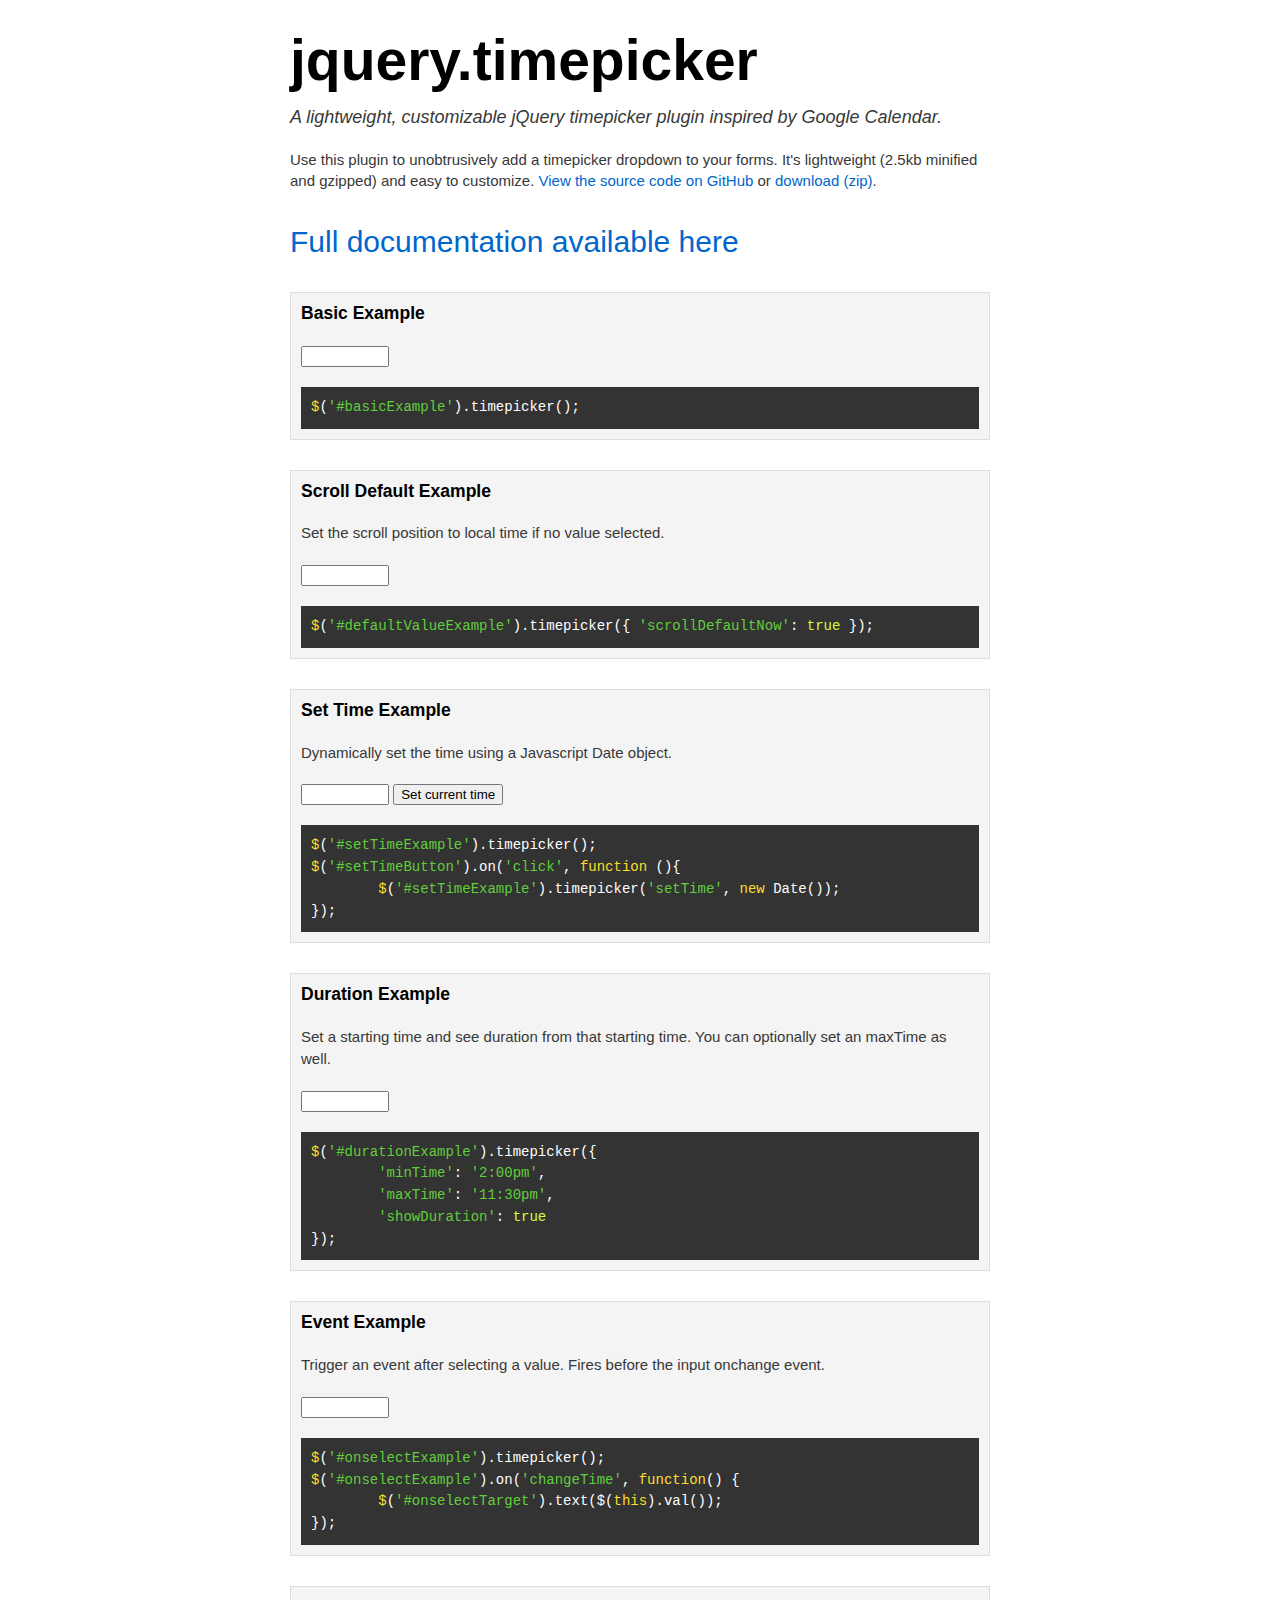
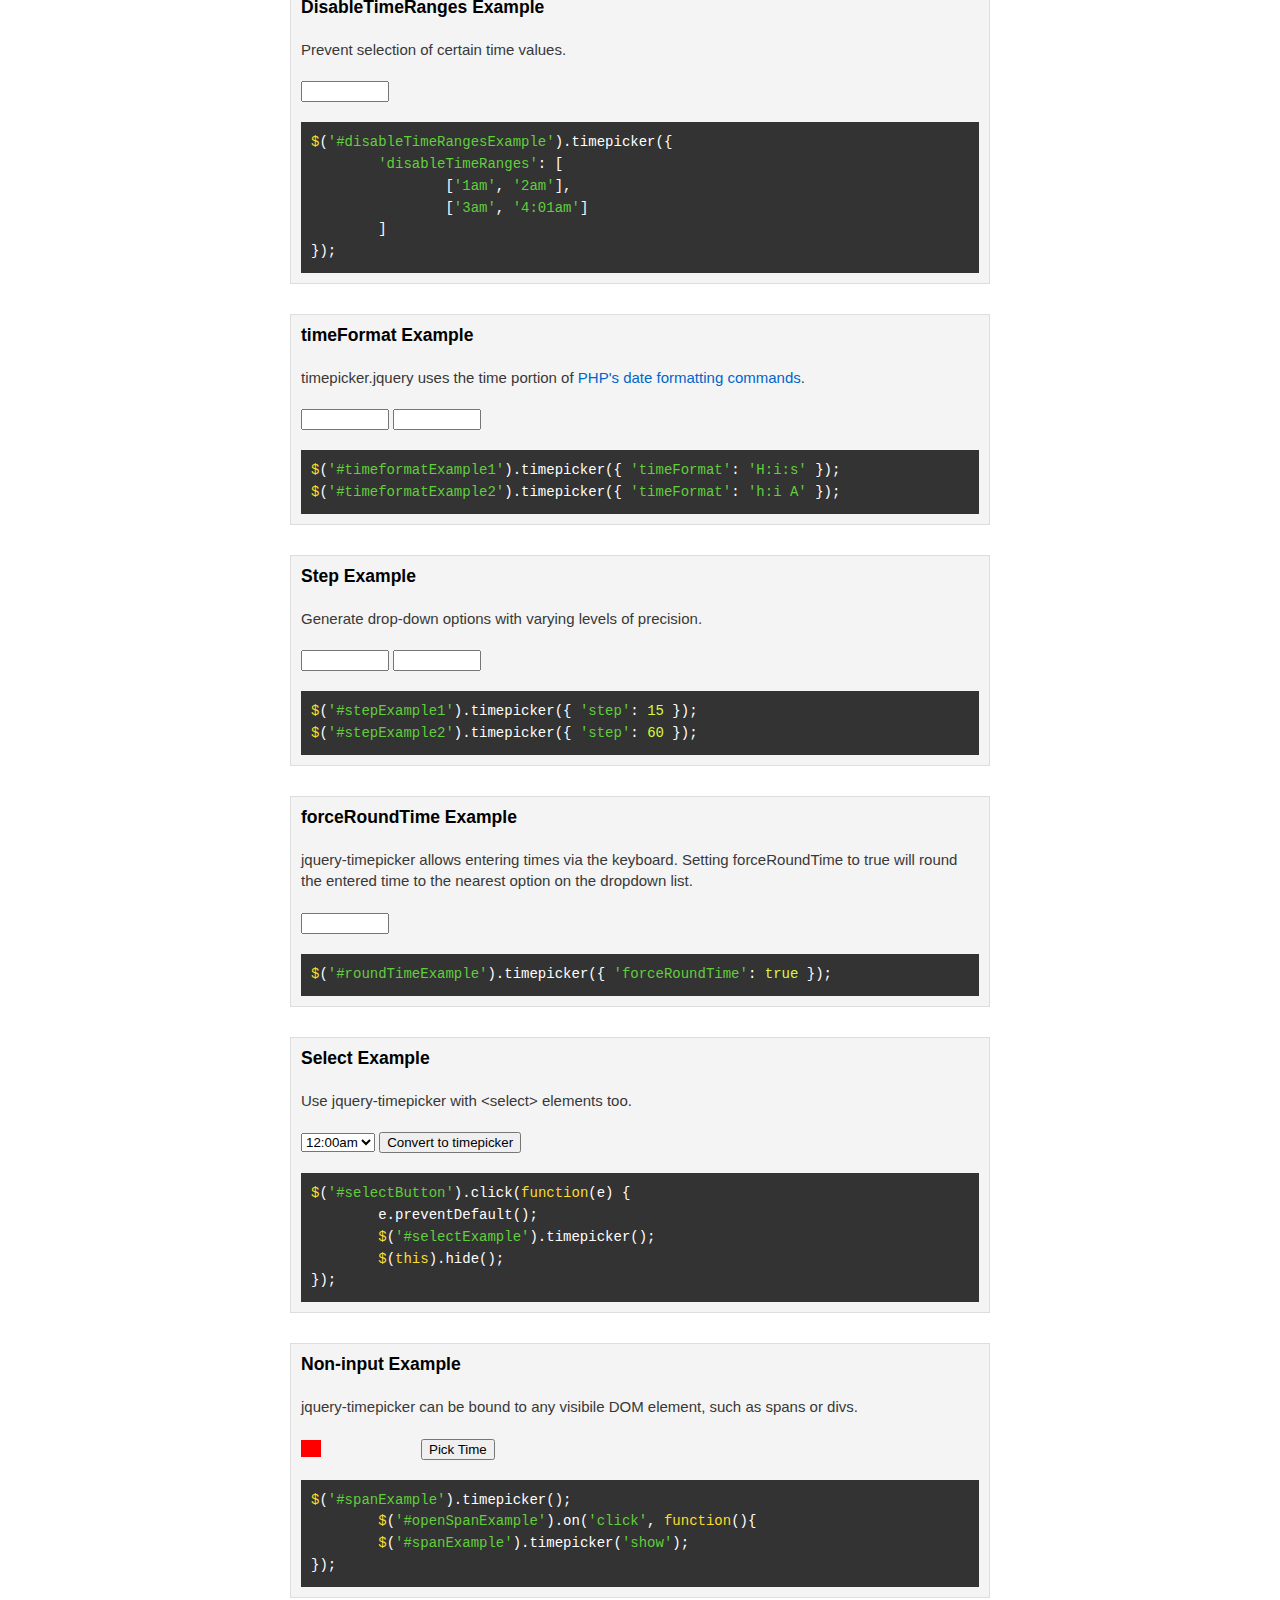
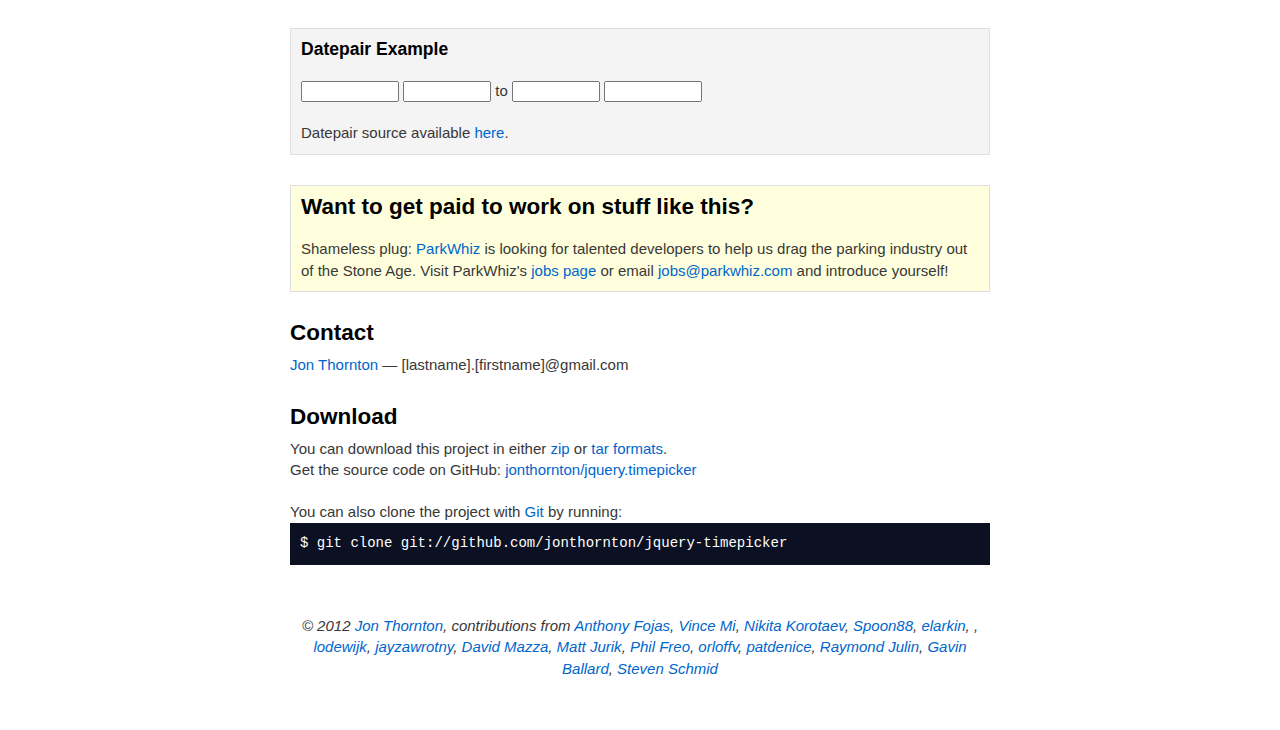
<file: main/views/static/timepicker/index.html>
<!DOCTYPE html>
<html>
<head>
  <meta charset='utf-8'>

  <title>Timepicker for jQuery &ndash; Demos and Documentation</title>
  <meta name="description" content="A lightweight, customizable jQuery timepicker plugin inspired by Google Calendar. Add a user-friendly timepicker dropdown to your app in minutes." />
  <script type="text/javascript" src="https://ajax.googleapis.com/ajax/libs/jquery/1.9.0/jquery.min.js"></script>

  <script type="text/javascript" src="jquery.timepicker.js"></script>
  <link rel="stylesheet" type="text/css" href="jquery.timepicker.css" />

  <script type="text/javascript" src="lib/base.js"></script>
  <link rel="stylesheet" type="text/css" href="lib/base.css" />

</head>

<body>

  <div id="container">


	<h1><a href="https://github.com/jonthornton/jquery-timepicker">jquery.timepicker</a></h1>
	<div class="description">
	  A lightweight, customizable jQuery timepicker plugin inspired by Google Calendar.
	</div>

	<p>Use this plugin to unobtrusively add a timepicker dropdown to your forms. It's lightweight (2.5kb minified and gzipped) and easy to customize.
	  <a href="https://github.com/jonthornton/jquery-timepicker">View the source code on GitHub</a> or <a href="https://github.com/jonthornton/jquery-timepicker/zipball/master">download (zip)</a>.
	</p>

	<p><a href="https://github.com/jonthornton/jquery-timepicker#timepicker-plugin-for-jquery" class="big">Full documentation available here</a></p>

	<div class="example">
		<script>
		  $(function() {
			$('#basicExample').timepicker();
		  });
		</script>

		<h3>Basic Example</h3>
		<p><input id="basicExample" type="text" class="time" /></p>

		<pre class="code" data-language="javascript">$('#basicExample').timepicker();</pre>
	</div>





	<div class="example">
		<script>
		  $(function() {
			$('#defaultValueExample').timepicker({ 'scrollDefaultNow': true });
		  });
		</script>

		<h3>Scroll Default Example</h3>
		<p>Set the scroll position to local time if no value selected.</p>
		<p><input id="defaultValueExample" type="text" class="time" /></p>

		<pre class="code" data-language="javascript">$('#defaultValueExample').timepicker({ 'scrollDefaultNow': true });</pre>
	</div>





	<div class="example">
		<script>
		  $(function() {
			$('#setTimeExample').timepicker();
		  	$('#setTimeButton').on('click', function (){
		  	  $('#setTimeExample').timepicker('setTime', new Date());
		  	});
		  });
		</script>

		<h3>Set Time Example</h3>
		<p>Dynamically set the time using a Javascript Date object.</p>
		<p>
			<input id="setTimeExample" type="text" class="time" />
			<button id="setTimeButton">Set current time</button>
		</p>

		<pre class="code" data-language="javascript">$('#setTimeExample').timepicker();
$('#setTimeButton').on('click', function (){
	$('#setTimeExample').timepicker('setTime', new Date());
});</pre>
	</div>





	<div class="example">
		<script>
		  $(function() {
			$('#durationExample').timepicker({ 'minTime': '2:00pm', 'maxTime': '11:30pm', 'showDuration': true });
		  });
		</script>

		<h3>Duration Example</h3>
		<p>Set a starting time and see duration from that starting time. You can optionally set an maxTime as well.</p>
		<p><input id="durationExample" type="text" class="time" /></p>

		<pre class="code" data-language="javascript">$('#durationExample').timepicker({
	'minTime': '2:00pm',
	'maxTime': '11:30pm',
	'showDuration': true
});</pre>
	</div>




	<div class="example">
		<script>
		  $(function() {
			$('#onselectExample').timepicker();
			$('#onselectExample').on('changeTime', function() {
				$('#onselectTarget').text($(this).val());
			});
		  });
		</script>

		<h3>Event Example</h3>
		<p>Trigger an event after selecting a value. Fires before the input onchange event.</p>
		<p>
		  <input id="onselectExample" type="text" class="time" />
		  <span id="onselectTarget" style="margin-left: 30px;"></span>
		</p>

		<pre class="code" data-language="javascript">$('#onselectExample').timepicker();
$('#onselectExample').on('changeTime', function() {
	$('#onselectTarget').text($(this).val());
});</pre>
	</div>





	<div class="example">
		<script>
		  $(function() {
			$('#disableTimeRangesExample').timepicker({ 'disableTimeRanges': [['1am', '2am'], ['3am', '4:01am']] });
		  });
		</script>

		<h3>DisableTimeRanges Example</h3>
		<p>Prevent selection of certain time values.</p>
		<p><input id="disableTimeRangesExample" type="text" class="time" /></p>

		<pre class="code" data-language="javascript">$('#disableTimeRangesExample').timepicker({
	'disableTimeRanges': [
		['1am', '2am'],
		['3am', '4:01am']
	]
});</pre>
	</div>





	<div class="example">
		<script>
		  $(function() {
			$('#timeformatExample1').timepicker({ 'timeFormat': 'H:i:s' });
			$('#timeformatExample2').timepicker({ 'timeFormat': 'h:i A' });
		  });
		</script>

		<h3>timeFormat Example</h3>
		<p>timepicker.jquery uses the time portion of <a href="http://php.net/manual/en/function.date.php">PHP's date formatting commands</a>.</p>
		<p><input id="timeformatExample1" type="text" class="time" /> <input id="timeformatExample2" type="text" class="time" /></p>

		<pre class="code" data-language="javascript">$('#timeformatExample1').timepicker({ 'timeFormat': 'H:i:s' });
$('#timeformatExample2').timepicker({ 'timeFormat': 'h:i A' });</pre>
	</div>





	<div class="example">
		<script>
		  $(function() {
			$('#stepExample1').timepicker({ 'step': 15 });
			$('#stepExample2').timepicker({ 'step': 60 });
		  });
		</script>

		<h3>Step Example</h3>
		<p>Generate drop-down options with varying levels of precision.</p>
		<p><input id="stepExample1" type="text" class="time" /> <input id="stepExample2" type="text" class="time" /></p>

		<pre class="code" data-language="javascript">$('#stepExample1').timepicker({ 'step': 15 });
$('#stepExample2').timepicker({ 'step': 60 });</pre>
	</div>




	<div class="example">
		<script>
		  $(function() {
			$('#roundTimeExample').timepicker({ 'forceRoundTime': true });
		  });
		</script>

		<h3>forceRoundTime Example</h3>
		<p>jquery-timepicker allows entering times via the keyboard. Setting forceRoundTime to true will
			round the entered time to the nearest option on the dropdown list.</p>
		<p><input id="roundTimeExample" type="text" class="time" /> </p>

		<pre class="code" data-language="javascript">$('#roundTimeExample').timepicker({ 'forceRoundTime': true });</pre>
	</div>





	<div class="example">
		<script>
		  $(function() {
			$('#selectButton').click(function(e) {
			  e.preventDefault();
			  $('#selectExample').timepicker();
			  $(this).hide();
			});
		  });
		</script>

		<h3>Select Example</h3>
		<p>Use jquery-timepicker with &lt;select&gt; elements too.</p>
		<p><select id="selectExample" class="time">
				<option value="12:00am">12:00am</option>
				<option value="1:00am">1:00am</option>
				<option value="2:00am">2:00am</option>
				<option value="3:00am">3:00am</option>
				<option value="4:00am">4:00am</option>
				<option value="5:00am">5:00am</option>
				<option value="6:00am">6:00am</option>
				<option value="7:00am">7:00am</option>
				<option value="8:00am">8:00am</option>
				<option value="9:00am">9:00am</option>
				<option value="10:00am">10:00am</option>
				<option value="11:00am">11:00am</option>
				<option value="12:00pm">12:00pm</option>
				<option value="1:00pm">1:00pm</option>
				<option value="2:00pm">2:00pm</option>
				<option value="3:00pm">3:00pm</option>
				<option value="4:00pm">4:00pm</option>
				<option value="5:00pm">5:00pm</option>
				<option value="6:00pm">6:00pm</option>
				<option value="7:00pm">7:00pm</option>
				<option value="8:00pm">8:00pm</option>
				<option value="9:00pm">9:00pm</option>
				<option value="10:00pm">10:00pm</option>
				<option value="11:00pm">11:00pm</option>
			</select> <button id="selectButton">Convert to timepicker</button></p>

		<pre class="code" data-language="javascript">$('#selectButton').click(function(e) {
	e.preventDefault();
	$('#selectExample').timepicker();
	$(this).hide();
});</pre>
	</div>




	<div class="example">
		<script>
		  $(function() {
			$('#spanExample').timepicker();
			$('#openSpanExample').on('click', function(){
			  $('#spanExample').timepicker('show');
			});
		  });
		</script>

		<h3>Non-input Example</h3>
		<p>jquery-timepicker can be bound to any visibile DOM element, such as spans or divs.</p>
		<p><span id="spanExample" style="background:#f00; padding:0 10px; margin-right:100px;"></span> <button id="openSpanExample">Pick Time</button> </p>

		<pre class="code" data-language="javascript">$('#spanExample').timepicker();
	$('#openSpanExample').on('click', function(){
	$('#spanExample').timepicker('show');
});</pre>
	</div>





	<div class="example">
		<script src="lib/datepair.js"></script>
		<h3>Datepair Example</h3>

		<p class="datepair" data-language="javascript">
			<input type="text" class="date start" />
			<input type="text" class="time start" /> to
			<input type="text" class="time end" />
			<input type="text" class="date end" />
		</p>

		<p>Datepair source available <a href="http://jonthornton.github.com/jquery-timepicker/lib/datepair.js">here</a>.</p>
	</div>


	<div class="example" style="background: #ffd;">
		<h2>Want to get paid to work on stuff like this?</h2>

		<p>Shameless plug: <a href="http://www.parkwhiz.com">ParkWhiz</a> is looking for talented developers
			to help us drag the parking industry out of the Stone Age. Visit ParkWhiz's
			<a href="http://www.parkwhiz.com/about/jobs/">jobs page</a> or email
			<a href="mailto:jobs@parkwhiz.com">jobs@parkwhiz.com</a> and introduce yourself!</p>
	</div>

	<h2>Contact</h2>
	<p><a href="http://jonthornton.com">Jon Thornton</a> &mdash; [lastname].[firstname]@gmail.com</p>


	<h2>Download</h2>
	<p>
	  You can download this project in either
	  <a href="https://github.com/jonthornton/jquery-timepicker/zipball/master">zip</a> or
	  <a href="https://github.com/jonthornton/jquery-timepicker/tarball/master">tar formats</a>. <br />
	  Get the source code on GitHub: <a href="https://github.com/jonthornton/jquery-timepicker">jonthornton/jquery.timepicker</a>
	</p>
	<div class="p">You can also clone the project with <a href="http://git-scm.com">Git</a>
	  by running:
	  <pre>$ git clone git://github.com/jonthornton/jquery-timepicker</pre>
	</div>

	<div class="footer">
	  &copy; 2012 <a href="http://jonthornton.com">Jon Thornton</a>, contributions from
	  	<a href="https://github.com/fojas">Anthony Fojas</a>, <a href="https://github.com/vinc3m1">Vince Mi</a>,
	  	<a href="https://github.com/websirnik">Nikita Korotaev</a>, <a href="https://github.com/Spoon88">Spoon88</a>,
	  	<a href="https://github.com/elarkin">elarkin</a>, , <a href="https://github.com/lodewijk">lodewijk</a>,
	  	<a href="https://github.com/jayzawrotny">jayzawrotny</a>, <a href="https://github.com/dmzza">David Mazza</a>,
	  	<a href="https://github.com/exabytes18">Matt Jurik</a>, <a href="https://github.com/philfreo">Phil Freo</a>,
		<a href="https://github.com/orloffv">orloffv</a>, <a href="https://github.com/patdenice">patdenice</a>,
		<a href="https://github.com/nervetattoo">Raymond Julin</a>, <a href="https://github.com/gavinballard">Gavin Ballard</a>,
		<a href="https://github.com/stevschmid">Steven Schmid</a>
	</div>

  </div>

<script type="text/javascript">

  var _gaq = _gaq || [];
  _gaq.push(['_setAccount', 'UA-15605525-1']);
  _gaq.push(['_trackPageview']);

  (function() {
	var ga = document.createElement('script'); ga.type = 'text/javascript'; ga.async = true;
	ga.src = ('https:' == document.location.protocol ? 'https://ssl' : 'http://www') + '.google-analytics.com/ga.js';
	var s = document.getElementsByTagName('script')[0]; s.parentNode.insertBefore(ga, s);
  })();

</script>

</body>
</html>
</file>
<file: main/views/static/timepicker/lib/base.css>
body { background: #fff; color: #383838; font-family: helvetica, arial, sans-serif; font-size: 15px; line-height: 145%; }
h1, h2, h3 { color: #000; }
h2, h3 { margin: 30px 0 10px 0; }
h2:first-child, h3:first-child { margin-top: 0; }
p, .p { margin: 10px 0 20px 0; }
input.time, input.date { font-size: 13px; }
input.time { width: 80px; }
input.date { width: 90px; }
a { color: #06c; text-decoration: none; }
a:hover { text-decoration: underline; }
h1 a { color: #000; }
image { border: 0; }

.example { border: 1px solid #ddd; background: #f4f4f4; padding: 10px; margin: 10px 0 30px 0; }
.example h3 { margin: 0 0 10px 0; }
.example p { margin: 20px 0 0 0; }

.big { font-size: 2em; line-height: 2em; }

.code { font-family: Consolas, Monaco, "Courier New", Courier; margin: 20px 0 0 0; background: #333; }

#container { margin: 50px auto; width: 700px; }
h1 { font-size: 3.8em; color: #000; margin: 0 0 35px 0; }
h1 .small { font-size: 0.4em; }
h1 a { text-decoration: none }
h2 { font-size: 1.5em; color: #000; }
.byline { font-size: 1.5em; font-weight: bold; margin: 20px 0 0 0; }
.byline a { text-decoration: none; }
.description { font-size: 1.2em; margin: 20px 0; font-style: italic;}

pre { background: #000; color: #fff; padding: 15px;}
hr { border: 0; width: 80%; border-bottom: 1px solid #aaa}
.footer { text-align:center; padding-top:30px; font-style: italic; }

div.ui-datepicker { font-size: 11px; }

/**
 * Blackboard theme
 *
 * Adapted from Domenico Carbotta's TextMate theme of the same name
 *
 * @author Domenico Carbotta
 * @author Craig Campbell
 * @version 1.0.2
 */
pre {
    background: #0B1022;
    word-wrap: break-word;
    margin: 0px;
    padding: 0px;
    padding: 10px;
    color: #fff;
    font-size: 14px;
    margin-bottom: 20px;
}

pre, code {
    font-family: 'Monaco', courier, monospace;
}

pre .comment {
    color: #727272;
}

pre .constant {
    color: #D8FA3C;
}

pre .storage {
    color: #FBDE2D;
}

pre .string, pre .comment.docstring {
    color: #61CE3C;
}

pre .string.regexp, pre .support.tag.script, pre .support.tag.style {
    color: #fff;
}

pre .keyword, pre .selector {
    color: #FBDE2D;
}

pre .inherited-class {
    font-style: italic;
}

pre .entity {
    color: #FF6400;
}

pre .support, *[data-language="c"] .function.call {
    color: #8DA6CE;
}

pre .variable.global, pre .variable.class, pre .variable.instance {
    color: #FF6400;
}



/* Bootstrap datepicker CSS */
.dropdown { position:relative; }
.dropdown-toggle { *margin-bottom:-3px; }
.dropdown-toggle:active, .open .dropdown-toggle { outline:0; }
.caret {
  display:inline-block;
  width:0;
  height:0;
  text-indent:-99999px;
  *text-indent:0;
  vertical-align:top;
  border-left:4px solid transparent;
  border-right:4px solid transparent;
  border-top:4px solid #000000;
  opacity:0.3;
  filter:alpha(opacity=30);
  content:"\2193";
}
.dropdown .caret {
  margin-top:8px;
  margin-left:2px;
}
.dropdown:hover .caret, .open.dropdown .caret {
  opacity:1;
  filter:alpha(opacity=100);
}
.dropdown-menu {
  position:absolute;
  top:100%;
  left:0;
  z-index:1000;
  float:left;
  display:none;
  min-width:160px;
  max-width:220px;
  _width:160px;
  padding:4px 0;
  margin:0;
  list-style:none;
  background-color:#ffffff;
  border-color:#cccccc;
  border-color:rgba(0,0,0,0.2);
  border-style:solid;
  border-width:1px;
  -webkit-border-radius:0 0 5px 5px;
  -moz-border-radius:0 0 5px 5px;
  border-radius:0 0 5px 5px;
  -webkit-box-shadow:0 5px 10px rgba(0,0,0,0.2);
  -moz-box-shadow:0 5px 10px rgba(0,0,0,0.2);
  box-shadow:0 5px 10px rgba(0,0,0,0.2);
  -webkit-background-clip:padding-box;
  -moz-background-clip:padding;
  background-clip:padding-box;
  *border-right-width:2px;
  *border-bottom-width:2px;
}
.dropdown-menu.bottom-up {
  top:auto;
  bottom:100%;
  margin-bottom:2px;
}
.dropdown-menu .divider {
  height:1px;
  margin:5px 1px;
  overflow:hidden;
  background-color:#e5e5e5;
  border-bottom:1px solid #ffffff;
  *width:100%;
  *margin:-5px 0 5px;
}
.dropdown-menu a {
  display:block;
  padding:3px 15px;
  clear:both;
  font-weight:normal;
  line-height:18px;
  color:#555555;
  white-space:nowrap;
}
.dropdown-menu li > a:hover, .dropdown-menu .active > a, .dropdown-menu .active > a:hover {
  color:#ffffff;
  text-decoration:none;
  background-color:#0060b6;
}
.dropdown.open { *z-index:1000; }
.dropdown.open .dropdown-toggle {
  color:#ffffff;
  background:#cccccc;
  background:rgba(0,0,0,0.3);
}
.dropdown.open .dropdown-menu { display:block; }
.typeahead {
  margin-top:2px;
  -webkit-border-radius:4px;
  -moz-border-radius:4px;
  border-radius:4px;
}
/*!
 * Datepicker for Bootstrap
 *
 * Copyright 2012 Stefan Petre
 * Improvements by Andrew Rowls
 * Licensed under the Apache License v2.0
 * http://www.apache.org/licenses/LICENSE-2.0
 *
 */
.datepicker {
  top: 0;
  left: 0;
  padding: 4px;
  margin-top: 1px;
  -webkit-border-radius: 4px;
  -moz-border-radius: 4px;
  border-radius: 4px;
  /*.dow {
    border-top: 1px solid #ddd !important;
  }*/

}
.datepicker:before {
  content: '';
  display: inline-block;
  border-left: 7px solid transparent;
  border-right: 7px solid transparent;
  border-bottom: 7px solid #ccc;
  border-bottom-color: rgba(0, 0, 0, 0.2);
  position: absolute;
  top: -7px;
  left: 6px;
}
.datepicker:after {
  content: '';
  display: inline-block;
  border-left: 6px solid transparent;
  border-right: 6px solid transparent;
  border-bottom: 6px solid #ffffff;
  position: absolute;
  top: -6px;
  left: 7px;
}
.datepicker > div {
  display: none;
}
.datepicker.days div.datepicker-days {
  display: block;
}
.datepicker.months div.datepicker-months {
  display: block;
}
.datepicker.years div.datepicker-years {
  display: block;
}
.datepicker table {
  margin: 0;
}
.datepicker td,
.datepicker th {
  text-align: center;
  width: 20px;
  height: 20px;
  -webkit-border-radius: 4px;
  -moz-border-radius: 4px;
  border-radius: 4px;
}
.datepicker td.day:hover {
  background: #eeeeee;
  cursor: pointer;
}
.datepicker td.old,
.datepicker td.new {
  color: #999999;
}
.datepicker td.disabled,
.datepicker td.disabled:hover {
  background: none;
  color: #999999;
  cursor: default;
}
.datepicker td.today,
.datepicker td.today:hover,
.datepicker td.today.disabled,
.datepicker td.today.disabled:hover {
  background-color: #fde19a;
  background-image: -moz-linear-gradient(top, #fdd49a, #fdf59a);
  background-image: -ms-linear-gradient(top, #fdd49a, #fdf59a);
  background-image: -webkit-gradient(linear, 0 0, 0 100%, from(#fdd49a), to(#fdf59a));
  background-image: -webkit-linear-gradient(top, #fdd49a, #fdf59a);
  background-image: -o-linear-gradient(top, #fdd49a, #fdf59a);
  background-image: linear-gradient(top, #fdd49a, #fdf59a);
  background-repeat: repeat-x;
  filter: progid:DXImageTransform.Microsoft.gradient(startColorstr='#fdd49a', endColorstr='#fdf59a', GradientType=0);
  border-color: #fdf59a #fdf59a #fbed50;
  border-color: rgba(0, 0, 0, 0.1) rgba(0, 0, 0, 0.1) rgba(0, 0, 0, 0.25);
  filter: progid:dximagetransform.microsoft.gradient(enabled=false);
}
.datepicker td.today:hover,
.datepicker td.today:hover:hover,
.datepicker td.today.disabled:hover,
.datepicker td.today.disabled:hover:hover,
.datepicker td.today:active,
.datepicker td.today:hover:active,
.datepicker td.today.disabled:active,
.datepicker td.today.disabled:hover:active,
.datepicker td.today.active,
.datepicker td.today:hover.active,
.datepicker td.today.disabled.active,
.datepicker td.today.disabled:hover.active,
.datepicker td.today.disabled,
.datepicker td.today:hover.disabled,
.datepicker td.today.disabled.disabled,
.datepicker td.today.disabled:hover.disabled,
.datepicker td.today[disabled],
.datepicker td.today:hover[disabled],
.datepicker td.today.disabled[disabled],
.datepicker td.today.disabled:hover[disabled] {
  background-color: #fdf59a;
}
.datepicker td.today:active,
.datepicker td.today:hover:active,
.datepicker td.today.disabled:active,
.datepicker td.today.disabled:hover:active,
.datepicker td.today.active,
.datepicker td.today:hover.active,
.datepicker td.today.disabled.active,
.datepicker td.today.disabled:hover.active {
  background-color: #fbf069 \9;
}
.datepicker td.active,
.datepicker td.active:hover,
.datepicker td.active.disabled,
.datepicker td.active.disabled:hover {
  background-color: #006dcc;
  background-image: -moz-linear-gradient(top, #0088cc, #0044cc);
  background-image: -ms-linear-gradient(top, #0088cc, #0044cc);
  background-image: -webkit-gradient(linear, 0 0, 0 100%, from(#0088cc), to(#0044cc));
  background-image: -webkit-linear-gradient(top, #0088cc, #0044cc);
  background-image: -o-linear-gradient(top, #0088cc, #0044cc);
  background-image: linear-gradient(top, #0088cc, #0044cc);
  background-repeat: repeat-x;
  filter: progid:DXImageTransform.Microsoft.gradient(startColorstr='#0088cc', endColorstr='#0044cc', GradientType=0);
  border-color: #0044cc #0044cc #002a80;
  border-color: rgba(0, 0, 0, 0.1) rgba(0, 0, 0, 0.1) rgba(0, 0, 0, 0.25);
  filter: progid:dximagetransform.microsoft.gradient(enabled=false);
  color: #fff;
  text-shadow: 0 -1px 0 rgba(0, 0, 0, 0.25);
}
.datepicker td.active:hover,
.datepicker td.active:hover:hover,
.datepicker td.active.disabled:hover,
.datepicker td.active.disabled:hover:hover,
.datepicker td.active:active,
.datepicker td.active:hover:active,
.datepicker td.active.disabled:active,
.datepicker td.active.disabled:hover:active,
.datepicker td.active.active,
.datepicker td.active:hover.active,
.datepicker td.active.disabled.active,
.datepicker td.active.disabled:hover.active,
.datepicker td.active.disabled,
.datepicker td.active:hover.disabled,
.datepicker td.active.disabled.disabled,
.datepicker td.active.disabled:hover.disabled,
.datepicker td.active[disabled],
.datepicker td.active:hover[disabled],
.datepicker td.active.disabled[disabled],
.datepicker td.active.disabled:hover[disabled] {
  background-color: #0044cc;
}
.datepicker td.active:active,
.datepicker td.active:hover:active,
.datepicker td.active.disabled:active,
.datepicker td.active.disabled:hover:active,
.datepicker td.active.active,
.datepicker td.active:hover.active,
.datepicker td.active.disabled.active,
.datepicker td.active.disabled:hover.active {
  background-color: #003399 \9;
}
.datepicker td span {
  display: block;
  width: 23%;
  height: 54px;
  line-height: 54px;
  float: left;
  margin: 1%;
  cursor: pointer;
  -webkit-border-radius: 4px;
  -moz-border-radius: 4px;
  border-radius: 4px;
}
.datepicker td span:hover {
  background: #eeeeee;
}
.datepicker td span.disabled,
.datepicker td span.disabled:hover {
  background: none;
  color: #999999;
  cursor: default;
}
.datepicker td span.active,
.datepicker td span.active:hover,
.datepicker td span.active.disabled,
.datepicker td span.active.disabled:hover {
  background-color: #006dcc;
  background-image: -moz-linear-gradient(top, #0088cc, #0044cc);
  background-image: -ms-linear-gradient(top, #0088cc, #0044cc);
  background-image: -webkit-gradient(linear, 0 0, 0 100%, from(#0088cc), to(#0044cc));
  background-image: -webkit-linear-gradient(top, #0088cc, #0044cc);
  background-image: -o-linear-gradient(top, #0088cc, #0044cc);
  background-image: linear-gradient(top, #0088cc, #0044cc);
  background-repeat: repeat-x;
  filter: progid:DXImageTransform.Microsoft.gradient(startColorstr='#0088cc', endColorstr='#0044cc', GradientType=0);
  border-color: #0044cc #0044cc #002a80;
  border-color: rgba(0, 0, 0, 0.1) rgba(0, 0, 0, 0.1) rgba(0, 0, 0, 0.25);
  filter: progid:dximagetransform.microsoft.gradient(enabled=false);
  color: #fff;
  text-shadow: 0 -1px 0 rgba(0, 0, 0, 0.25);
}
.datepicker td span.active:hover,
.datepicker td span.active:hover:hover,
.datepicker td span.active.disabled:hover,
.datepicker td span.active.disabled:hover:hover,
.datepicker td span.active:active,
.datepicker td span.active:hover:active,
.datepicker td span.active.disabled:active,
.datepicker td span.active.disabled:hover:active,
.datepicker td span.active.active,
.datepicker td span.active:hover.active,
.datepicker td span.active.disabled.active,
.datepicker td span.active.disabled:hover.active,
.datepicker td span.active.disabled,
.datepicker td span.active:hover.disabled,
.datepicker td span.active.disabled.disabled,
.datepicker td span.active.disabled:hover.disabled,
.datepicker td span.active[disabled],
.datepicker td span.active:hover[disabled],
.datepicker td span.active.disabled[disabled],
.datepicker td span.active.disabled:hover[disabled] {
  background-color: #0044cc;
}
.datepicker td span.active:active,
.datepicker td span.active:hover:active,
.datepicker td span.active.disabled:active,
.datepicker td span.active.disabled:hover:active,
.datepicker td span.active.active,
.datepicker td span.active:hover.active,
.datepicker td span.active.disabled.active,
.datepicker td span.active.disabled:hover.active {
  background-color: #003399 \9;
}
.datepicker td span.old {
  color: #999999;
}
.datepicker th.switch {
  width: 145px;
}
.datepicker thead tr:first-child th,
.datepicker tfoot tr:first-child th {
  cursor: pointer;
}
.datepicker thead tr:first-child th:hover,
.datepicker tfoot tr:first-child th:hover {
  background: #eeeeee;
}
.input-append.date .add-on i,
.input-prepend.date .add-on i {
  display: block;
  cursor: pointer;
  width: 16px;
  height: 16px;
}

[class^="icon-"], [class*=" icon-"] {
  display:inline-block;
  width:14px;
  height:14px;
  *margin-right:.3em;
  line-height:14px;
  vertical-align:text-top;
  background-image:url("glyphicons-halflings.png");
  background-position:14px 14px;
  background-repeat:no-repeat;
}
[class^="icon-"]:last-child, [class*=" icon-"]:last-child { *margin-left:0; }
.icon-arrow-left { background-position:-240px -96px; }
.icon-arrow-right { background-position:-264px -96px; }
</file>
